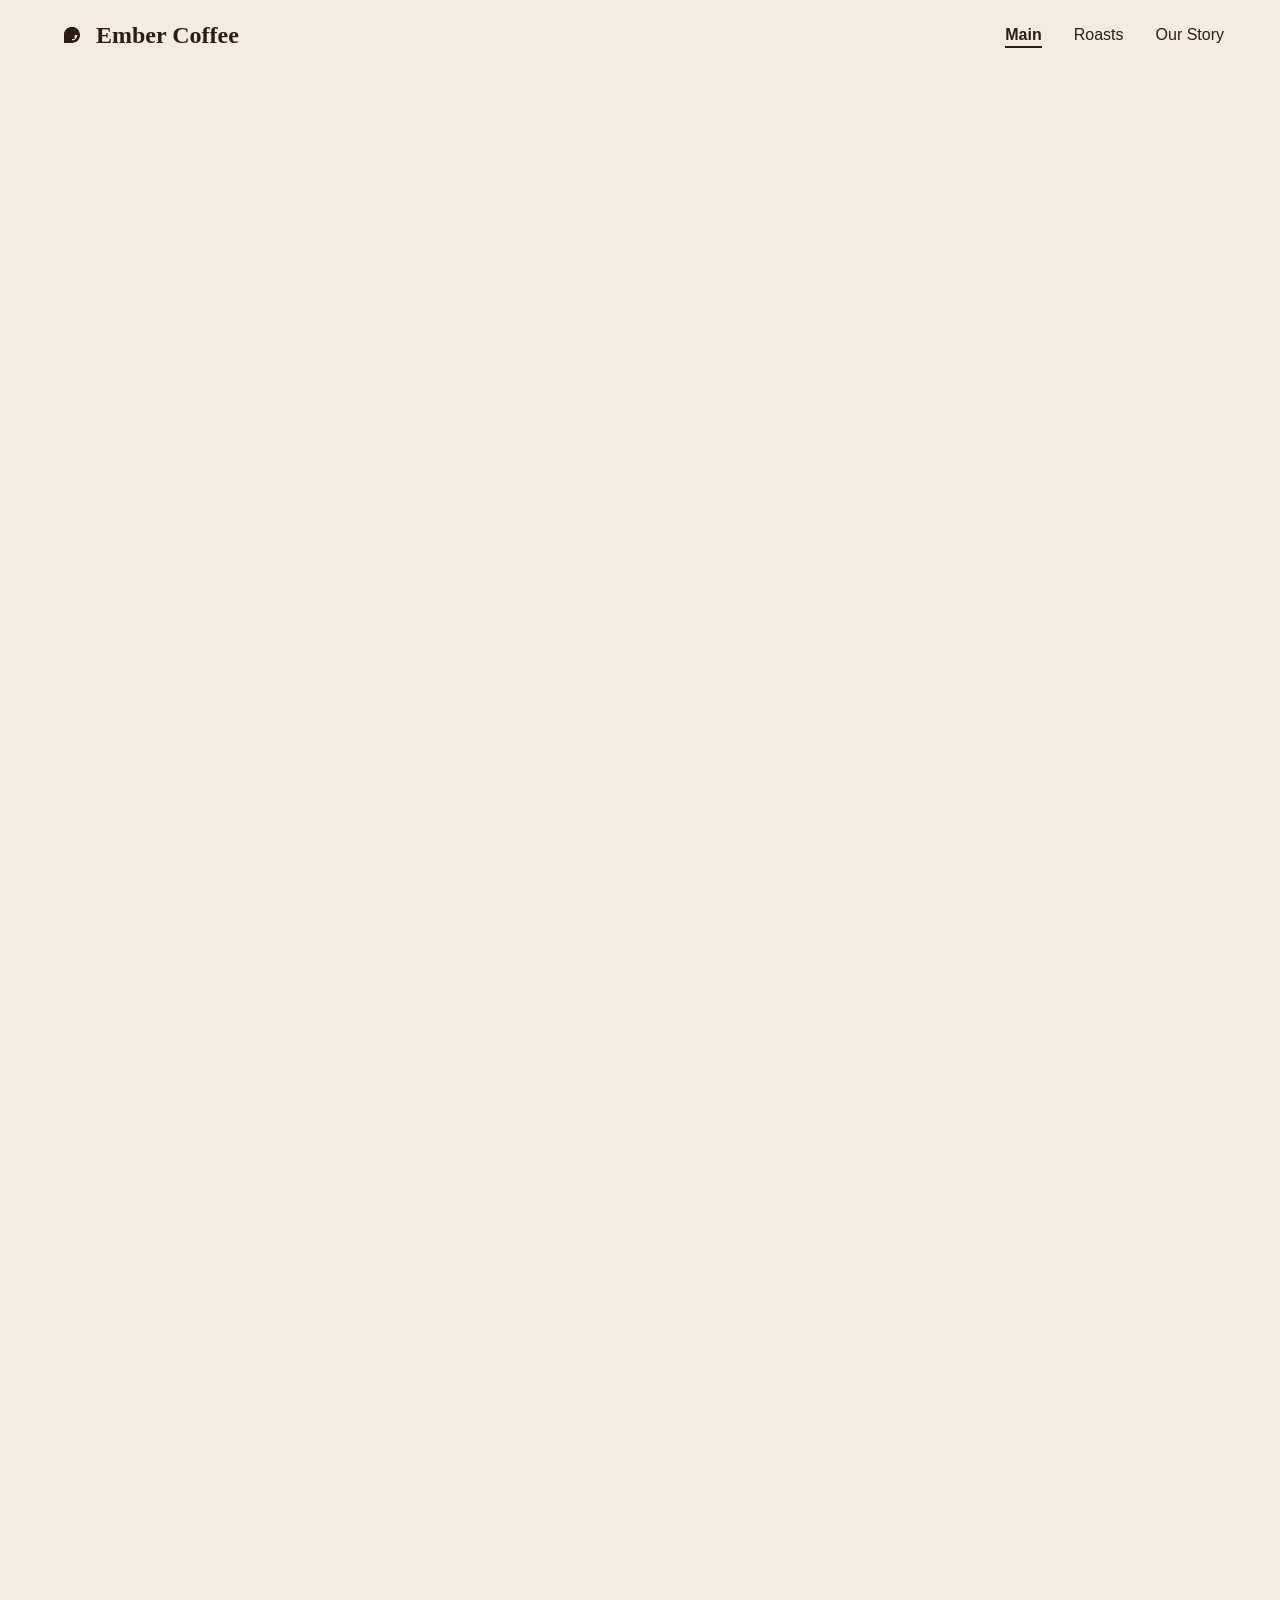
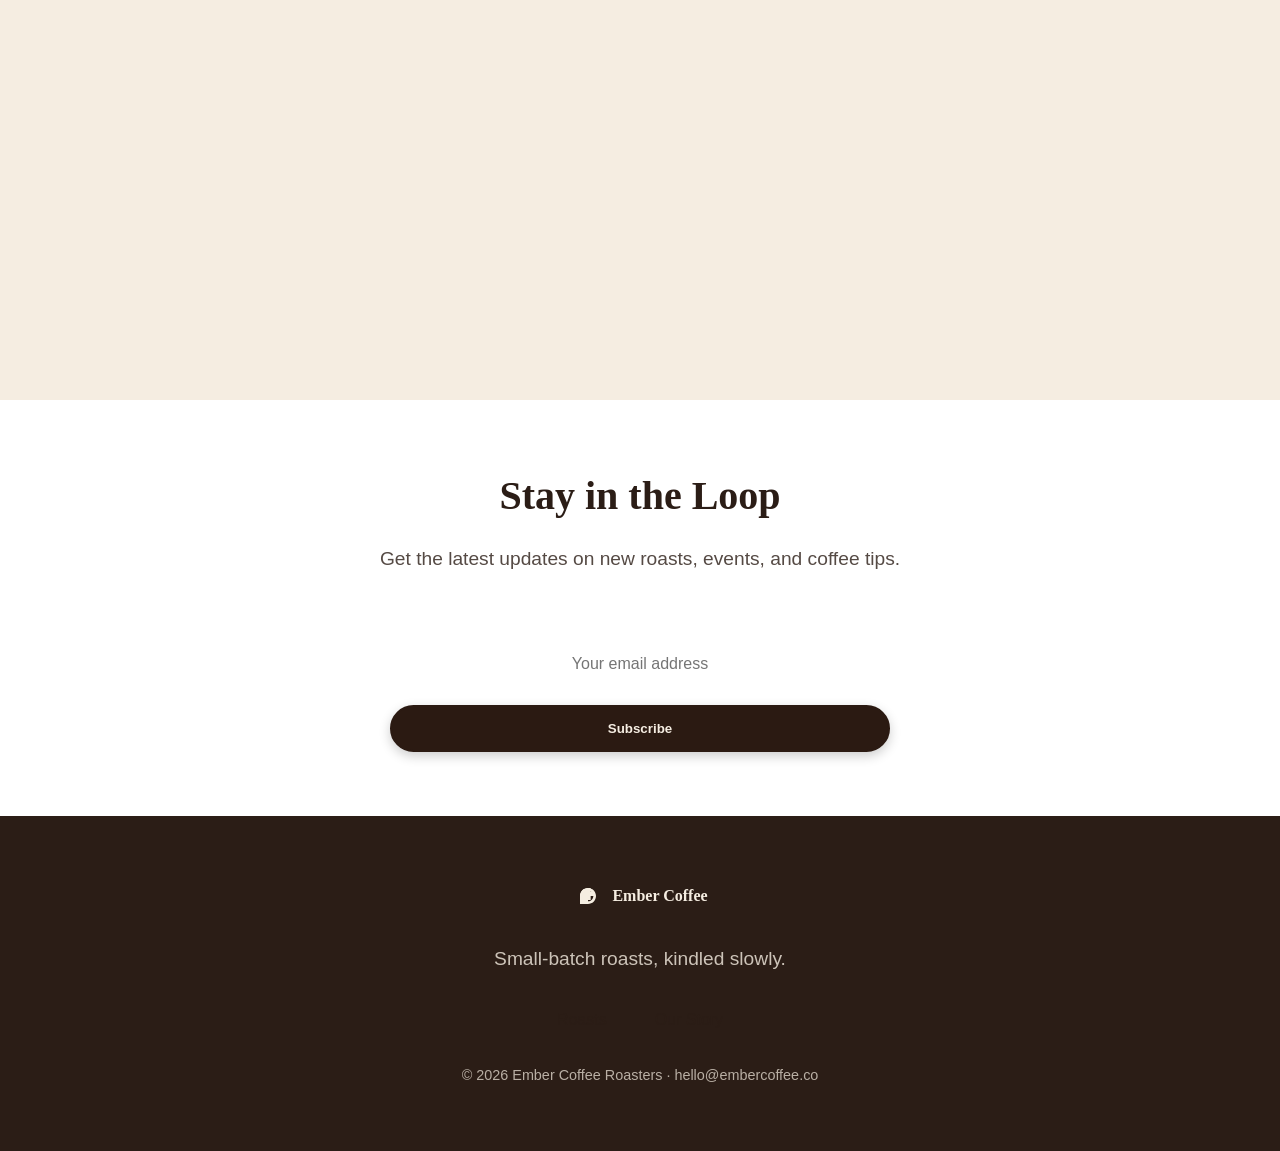
<file: index.html>
<!doctype html>
<html lang="en">
<head>
  <meta charset="utf-8" />
  <meta name="viewport" content="width=device-width, initial-scale=1" />
  <title>Ember Coffee</title>
  <meta name="description" content="Small-batch coffee roasters crafting exceptional cups with passion and patience. Discover our featured roasts and our story.">
  <meta property="og:title" content="Ember Coffee Roasters">
  <meta property="og:description" content="Small-batch coffee roasters crafting exceptional cups with passion and patience. Discover our featured roasts and our story.">
  <link rel="icon" href="data:image/svg+xml,<svg xmlns=%22http://www.w3.org/2000/svg%22 viewBox=%220 0 100 100%22><circle cx=%2250%22 cy=%2250%22 r=%2245%22 fill=%22%232b1a12%22/><circle cx=%2250%22 cy=%2250%22 r=%2230%22 fill=%22%23f5ede2%22/></svg>">
  <link rel="stylesheet" href="style.css" />
</head>
<body>
  <!-- Sticky Header -->
  <header class="site-header">
    <div class="header-container">
      <a href="index.html" class="logo-link">
        <svg class="logo-svg" viewBox="0 0 48 48" aria-hidden="true">
          <path d="M24 12c-6.63 0-12 5.37-12 12 0 2.21.69 4.21 1.83 5.83L12 24v12h12v-6h4v-6h6v-6h-6V12H24z" fill="currentColor"/>
          <path d="M24 12c-6.63 0-12 5.37-12 12s5.37 12 12 12 12-5.37 12-12-5.37-12-12-12zm0 20c-4.42 0-8-3.58-8-8s3.58-8 8-8 8 3.58 8 8-3.58 8-8 8z" fill="currentColor"/>
        </svg>
        <span class="logo-text">Ember Coffee</span>
      </a>
      <nav class="main-nav">
        <a href="index.html" class="nav-link active">Main</a>
        <a href="roasts.html" class="nav-link">Roasts</a>
        <a href="our-story.html" class="nav-link">Our Story</a>
      </nav>
    </div>
  </header>

  <!-- Hero Section -->
  <section id="home" class="hero">
    <div class="hero-content">
      <h1 class="hero-title">Ember Coffee Roasters</h1>
      <p class="hero-tagline">Small-batch roasts, kindled slowly, poured with care.</p>
      <a href="roasts.html" class="cta-button">Explore Our Roasts</a>
    </div>
    <div class="hero-decoration">
      <svg class="bean-svg" viewBox="0 0 100 100" aria-hidden="true">
        <path d="M50,15 C65,20 75,35 70,50 C65,65 50,80 30,75 C10,70 15,50 20,35 C25,20 40,10 50,15 Z" fill="currentColor"/>
        <path d="M40,25 C45,30 50,35 55,30 C60,25 65,30 60,35 C55,40 50,45 45,40 C40,35 35,30 40,25 Z" fill="currentColor"/>
        <path d="M30,40 C35,45 40,50 45,45 C50,40 55,45 50,50 C45,55 40,60 35,55 C30,50 25,45 30,40 Z" fill="currentColor"/>
        <path d="M60,40 C65,45 70,50 75,45 C80,40 85,45 80,50 C75,55 70,60 65,55 C60,50 55,45 60,40 Z" fill="currentColor"/>
        <path d="M50,60 C55,65 60,70 65,65 C70,60 75,65 70,70 C65,75 60,80 55,75 C50,70 45,65 50,60 Z" fill="currentColor"/>
      </svg>
      <svg class="steam-svg" viewBox="0 0 100 100" aria-hidden="true">
        <path d="M30,80 Q40,60 50,70 Q60,80 70,60 Q80,40 90,50 Q80,60 70,70 Q60,80 50,70 Q40,60 30,80 Z" fill="currentColor" opacity="0.6"/>
        <path d="M20,85 Q30,65 40,75 Q50,85 60,65 Q70,45 80,55 Q70,65 60,75 Q50,85 40,75 Q30,65 20,85 Z" fill="currentColor" opacity="0.4"/>
        <path d="M10,90 Q20,70 30,80 Q40,90 50,70 Q60,50 70,60 Q60,70 50,80 Q40,90 30,80 Q20,70 10,90 Z" fill="currentColor" opacity="0.2"/>
      </svg>
    </div>
  </section>

  <!-- Featured Roasts Section -->
  <section id="roasts" class="roasts-section">
    <div class="section-header">
      <h2 class="section-title">Featured Roasts</h2>
      <p class="section-subtitle">Small-batch, slow-roasted with care</p>
    </div>
    <div class="roasts-grid">
      <!-- Roast Card 1 -->
      <article class="roast-card">
        <div class="card-icon">
          <svg class="bean-icon" viewBox="0 0 48 48" aria-hidden="true">
            <path d="M24 12c-6.63 0-12 5.37-12 12s5.37 12 12 12 12-5.37 12-12-5.37-12-12-12zm0 20c-4.42 0-8-3.58-8-8s3.58-8 8-8 8 3.58 8 8-3.58 8-8 8z" fill="currentColor"/>
          </svg>
        </div>
        <h3 class="roast-name">Dawn Amber</h3>
        <p class="tasting-notes">Caramel, toasted almond, cocoa</p>
        <p class="price">$18</p>
      </article>

      <!-- Roast Card 2 -->
      <article class="roast-card">
        <div class="card-icon">
          <svg class="bean-icon" viewBox="0 0 48 48" aria-hidden="true">
            <path d="M24 12c-6.63 0-12 5.37-12 12s5.37 12 12 12 12-5.37 12-12-5.37-12-12-12zm0 20c-4.42 0-8-3.58-8-8s3.58-8 8-8 8 3.58 8 8-3.58 8-8 8z" fill="currentColor"/>
          </svg>
        </div>
        <h3 class="roast-name">Ember Dark</h3>
        <p class="tasting-notes">Dark chocolate, molasses, smoke</p>
        <p class="price">$19</p>
      </article>

      <!-- Roast Card 3 -->
      <article class="roast-card">
        <div class="card-icon">
          <svg class="bean-icon" viewBox="0 0 48 48" aria-hidden="true">
            <path d="M24 12c-6.63 0-12 5.37-12 12s5.37 12 12 12 12-5.37 12-12-5.37-12-12-12zm0 20c-4.42 0-8-3.58-8-8s3.58-8 8-8 8 3.58 8 8-3.58 8-8 8z" fill="currentColor"/>
          </svg>
        </div>
        <h3 class="roast-name">Cream Roast</h3>
        <p class="tasting-notes">Honey, hazelnut, vanilla</p>
        <p class="price">$17</p>
      </article>
    </div>
  </section>

  <!-- Our Story Section -->
  <section id="our-story" class="story-section">
    <div class="section-header">
      <h2 class="section-title">Our Story</h2>
    </div>
    <div class="story-content">
      <p>At Ember Coffee, we believe that exceptional coffee begins with passion and patience. Our journey started in a small roastery where we discovered the art of slow, careful roasting.</p>
      <p>We source our green beans directly from farmers who share our commitment to quality and sustainability. Each batch is roasted in small quantities to ensure consistency and preserve the unique characteristics of every origin.</p>
      <p>Our roasting process is a blend of traditional techniques and modern precision, allowing us to bring out the best in each bean. The result is a collection of coffees that tell a story – one that reflects the care, craftsmanship, and dedication we put into every cup.</p>
    </div>
    <div class="story-divider">
      <svg class="divider-svg" viewBox="0 0 100 10" aria-hidden="true">
        <path d="M0,5 Q25,0 50,5 T100,5" fill="currentColor"/>
      </svg>
    </div>
  </section>

  <!-- Stay in the Loop Newsletter -->
  <section class="newsletter-section">
    <div class="section-header">
      <h2 class="section-title">Stay in the Loop</h2>
      <p class="section-subtitle">Get the latest updates on new roasts, events, and coffee tips.</p>
    </div>
    <div class="newsletter-form">
      <input type="email" placeholder="Your email address" required>
      <button type="submit" class="cta-button">Subscribe</button>
    </div>
  </section>

  <!-- Footer -->
  <footer class="site-footer">
    <div class="footer-content">
      <div class="footer-logo">
        <svg class="logo-svg" viewBox="0 0 48 48" aria-hidden="true">
          <path d="M24 12c-6.63 0-12 5.37-12 12 0 2.21.69 4.21 1.83 5.83L12 24v12h12v-6h4v-6h6v-6h-6V12H24z" fill="currentColor"/>
          <path d="M24 12c-6.63 0-12 5.37-12 12s5.37 12 12 12 12-5.37 12-12-5.37-12-12-12zm0 20c-4.42 0-8-3.58-8-8s3.58-8 8-8 8 3.58 8 8-3.58 8-8 8z" fill="currentColor"/>
        </svg>
        <span class="logo-text">Ember Coffee</span>
      </div>
      <p class="footer-tagline">Small-batch roasts, kindled slowly.</p>
      <nav class="footer-nav">
        <a href="roasts.html" class="nav-link">Roasts</a>
        <a href="our-story.html" class="nav-link">Our Story</a>
      </nav>
      <p class="copyright">&copy; 2026 Ember Coffee Roasters &middot; hello@embercoffee.co</p>
    </div>
  </footer>

  <script src="script.js"></script>
</body>
</html>
</file>
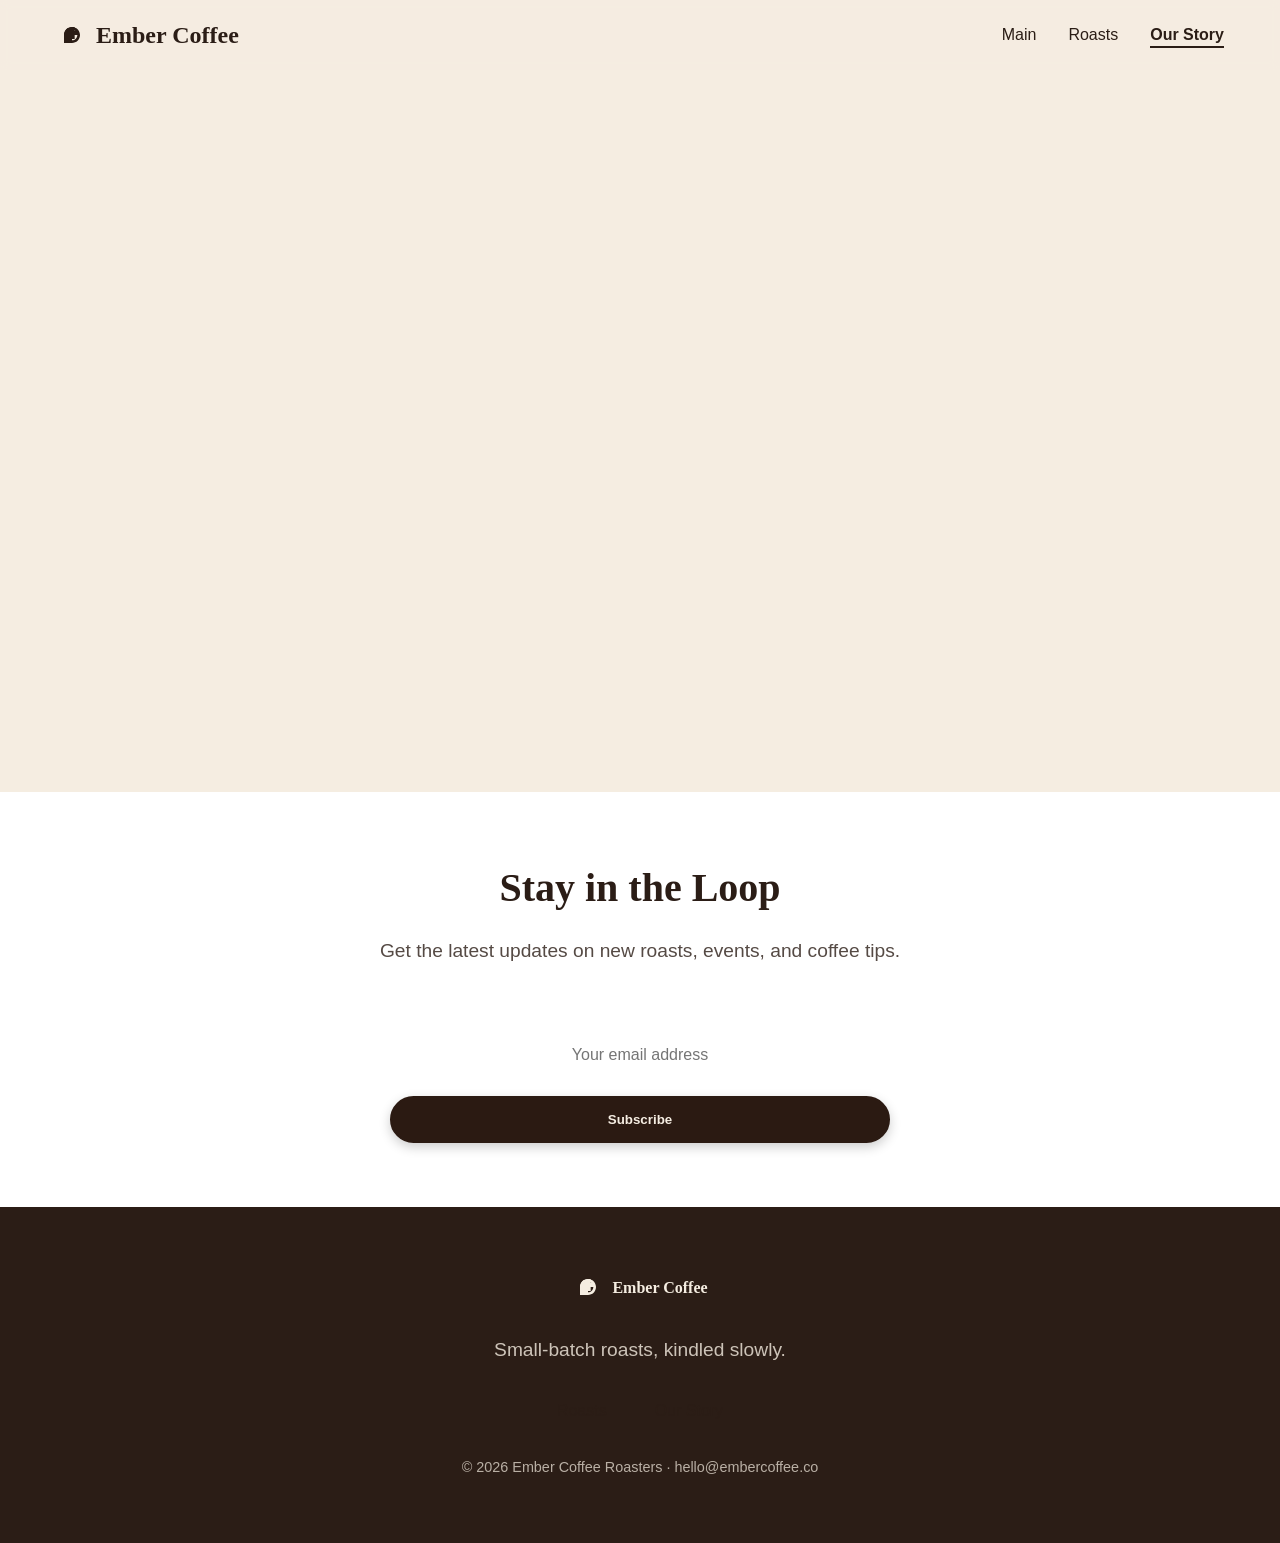
<file: our-story.html>
<!doctype html>
<html lang="en">
<head>
  <meta charset="utf-8" />
  <meta name="viewport" content="width=device-width, initial-scale=1" />
  <title>Ember Coffee - Our Story</title>
  <meta name="description" content="Small-batch coffee roasters crafting exceptional cups with passion and patience. Discover our featured roasts and our story.">
  <meta property="og:title" content="Ember Coffee Roasters">
  <meta property="og:description" content="Small-batch coffee roasters crafting exceptional cups with passion and patience. Discover our featured roasts and our story.">
  <link rel="icon" href="data:image/svg+xml,<svg xmlns=%22http://www.w3.org/2000/svg%22 viewBox=%220 0 100 100%22><circle cx=%2250%22 cy=%2250%22 r=%2245%22 fill=%22%232b1a12%22/><circle cx=%2250%22 cy=%2250%22 r=%2230%22 fill=%22%23f5ede2%22/></svg>">
  <link rel="stylesheet" href="style.css" />
</head>
<body>
  <!-- Sticky Header -->
  <header class="site-header">
    <div class="header-container">
      <a href="index.html" class="logo-link">
        <svg class="logo-svg" viewBox="0 0 48 48" aria-hidden="true">
          <path d="M24 12c-6.63 0-12 5.37-12 12 0 2.21.69 4.21 1.83 5.83L12 24v12h12v-6h4v-6h6v-6h-6V12H24z" fill="currentColor" />
          <path d="M24 12c-6.63 0-12 5.37-12 12s5.37 12 12 12 12-5.37 12-12-5.37-12-12-12zm0 20c-4.42 0-8-3.58-8-8s3.58-8 8-8 8 3.58 8 8-3.58 8-8 8z" fill="currentColor" />
        </svg>
        <span class="logo-text">Ember Coffee</span>
      </a>
      <nav class="main-nav">
        <a href="index.html" class="nav-link">Main</a>
        <a href="roasts.html" class="nav-link">Roasts</a>
        <a href="our-story.html" class="nav-link active">Our Story</a>
      </nav>
    </div>
  </header>

  <!-- Our Story Section -->
  <section id="our-story" class="story-section">
    <div class="section-header">
      <h2 class="section-title">Our Story</h2>
    </div>
    <div class="story-content">
      <p>At Ember Coffee, we believe that exceptional coffee begins with passion and patience. Our journey started in a small roastery where we discovered the art of slow, careful roasting.</p>
      <p>We source our green beans directly from farmers who share our commitment to quality and sustainability. Each batch is roasted in small quantities to ensure consistency and preserve the unique characteristics of every origin.</p>
      <p>Our roasting process is a blend of traditional techniques and modern precision, allowing us to bring out the best in each bean. The result is a collection of coffees that tell a story – one that reflects the care, craftsmanship, and dedication we put into every cup.</p>
    </div>
    <div class="story-divider">
      <svg class="divider-svg" viewBox="0 0 100 10" aria-hidden="true">
        <path d="M0,5 Q25,0 50,5 T100,5" fill="currentColor" />
      </svg>
    </div>
  </section>

  <!-- Stay in the Loop Newsletter -->
  <section class="newsletter-section">
    <div class="section-header">
      <h2 class="section-title">Stay in the Loop</h2>
      <p class="section-subtitle">Get the latest updates on new roasts, events, and coffee tips.</p>
    </div>
    <div class="newsletter-form">
      <input type="email" placeholder="Your email address" required>
      <button type="submit" class="cta-button">Subscribe</button>
    </div>
  </section>

  <!-- Footer -->
  <footer class="site-footer">
    <div class="footer-content">
      <div class="footer-logo">
        <svg class="logo-svg" viewBox="0 0 48 48" aria-hidden="true">
          <path d="M24 12c-6.63 0-12 5.37-12 12 0 2.21.69 4.21 1.83 5.83L12 24v12h12v-6h4v-6h6v-6h-6V12H24z" fill="currentColor" />
          <path d="M24 12c-6.63 0-12 5.37-12 12s5.37 12 12 12 12-5.37 12-12-5.37-12-12-12zm0 20c-4.42 0-8-3.58-8-8s3.58-8 8-8 8 3.58 8 8-3.58 8-8 8z" fill="currentColor" />
        </svg>
        <span class="logo-text">Ember Coffee</span>
      </div>
      <p class="footer-tagline">Small-batch roasts, kindled slowly.</p>
      <nav class="footer-nav">
        <a href="roasts.html" class="nav-link">Roasts</a>
        <a href="our-story.html" class="nav-link">Our Story</a>
      </nav>
      <p class="copyright">&copy; 2026 Ember Coffee Roasters &middot; hello@embercoffee.co</p>
    </div>
  </footer>

  <script src="script.js"></script>
</body>
</html>
</file>
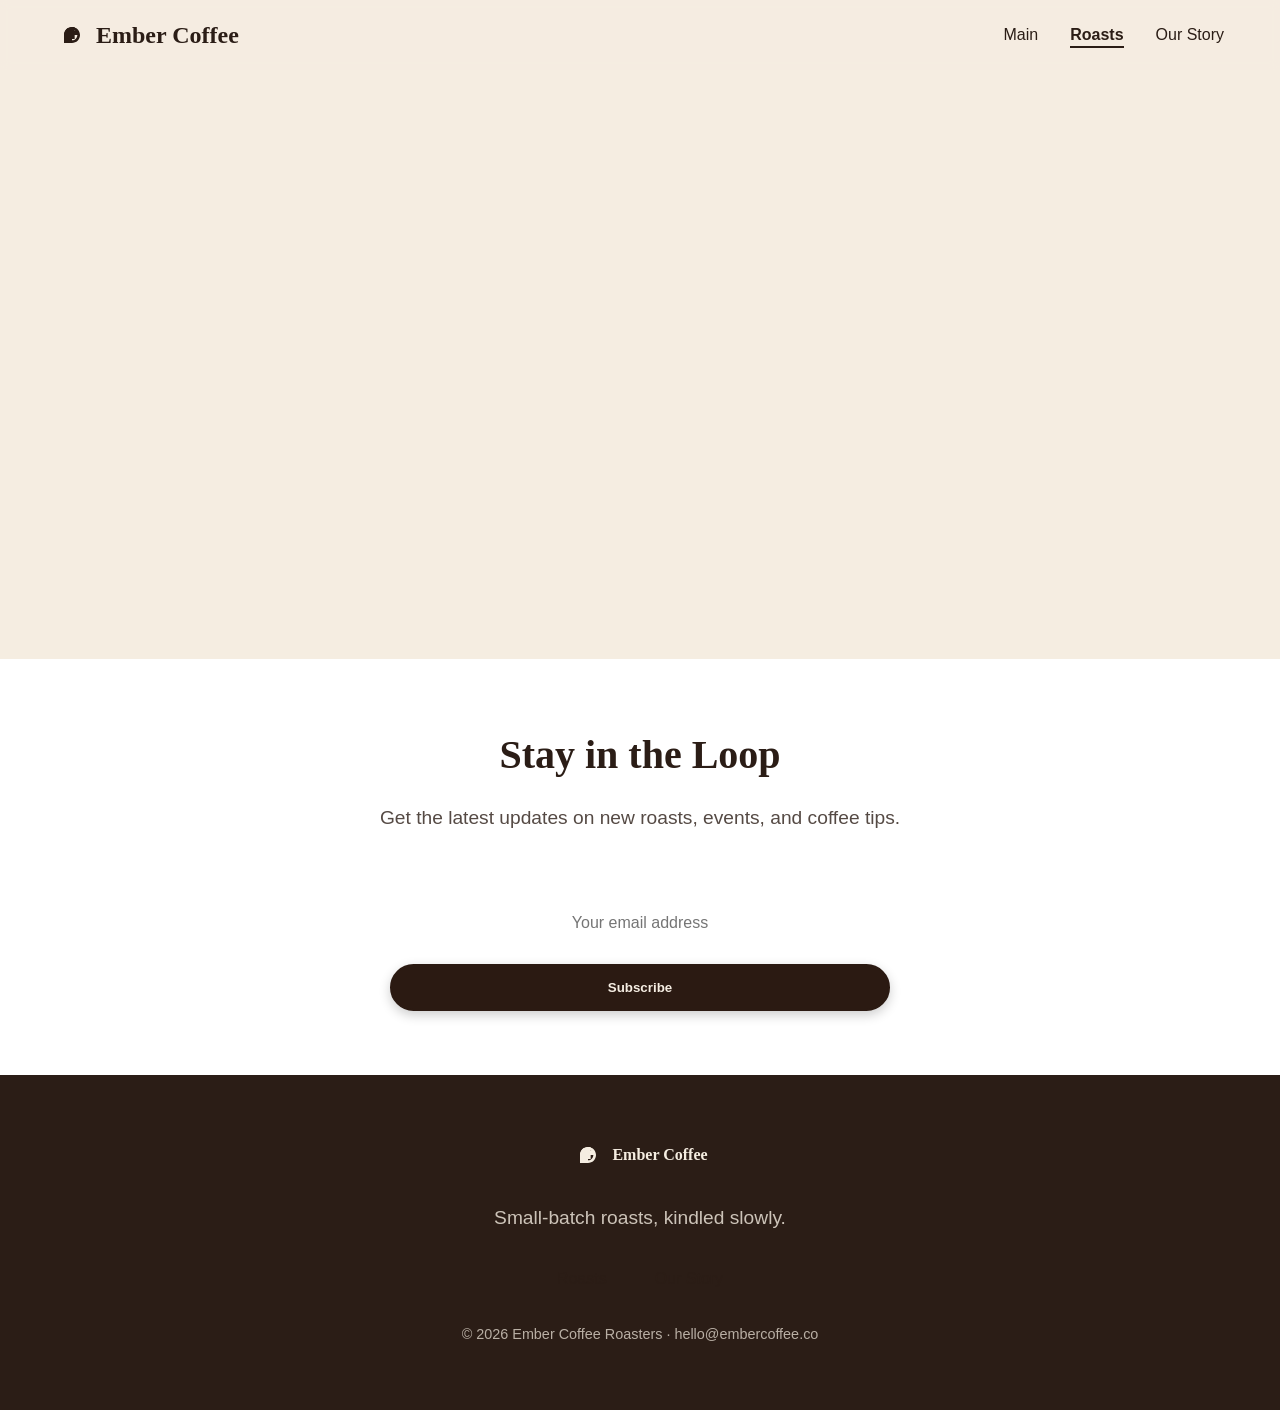
<file: roasts.html>
<!doctype html>
<html lang="en">
<head>
  <meta charset="utf-8" />
  <meta name="viewport" content="width=device-width, initial-scale=1" />
  <title>Ember Coffee - Roasts</title>
  <meta name="description" content="Small-batch coffee roasters crafting exceptional cups with passion and patience. Discover our featured roasts and our story.">
  <meta property="og:title" content="Ember Coffee Roasters">
  <meta property="og:description" content="Small-batch coffee roasters crafting exceptional cups with passion and patience. Discover our featured roasts and our story.">
  <link rel="icon" href="data:image/svg+xml,<svg xmlns=%22http://www.w3.org/2000/svg%22 viewBox=%220 0 100 100%22><circle cx=%2250%22 cy=%2250%22 r=%2245%22 fill=%22%232b1a12%22/><circle cx=%2250%22 cy=%2250%22 r=%2230%22 fill=%22%23f5ede2%22/></svg>">
  <link rel="stylesheet" href="style.css" />
</head>
<body>
  <!-- Sticky Header -->
  <header class="site-header">
    <div class="header-container">
      <a href="index.html" class="logo-link">
        <svg class="logo-svg" viewBox="0 0 48 48" aria-hidden="true">
          <path d="M24 12c-6.63 0-12 5.37-12 12 0 2.21.69 4.21 1.83 5.83L12 24v12h12v-6h4v-6h6v-6h-6V12H24z" fill="currentColor" />
          <path d="M24 12c-6.63 0-12 5.37-12 12s5.37 12 12 12 12-5.37 12-12-5.37-12-12-12zm0 20c-4.42 0-8-3.58-8-8s3.58-8 8-8 8 3.58 8 8-3.58 8-8 8z" fill="currentColor" />
        </svg>
        <span class="logo-text">Ember Coffee</span>
      </a>
      <nav class="main-nav">
        <a href="index.html" class="nav-link">Main</a>
        <a href="roasts.html" class="nav-link active">Roasts</a>
        <a href="our-story.html" class="nav-link">Our Story</a>
      </nav>
    </div>
  </header>

  <!-- Featured Roasts Section -->
  <section id="roasts" class="roasts-section">
    <div class="section-header">
      <h2 class="section-title">Featured Roasts</h2>
      <p class="section-subtitle">Small-batch, slow-roasted with care</p>
    </div>
    <div class="roasts-grid">
      <!-- Roast Card 1 -->
      <article class="roast-card">
        <div class="card-icon">
          <svg class="bean-icon" viewBox="0 0 48 48" aria-hidden="true">
            <path d="M24 12c-6.63 0-12 5.37-12 12s5.37 12 12 12 12-5.37 12-12-5.37-12-12-12zm0 20c-4.42 0-8-3.58-8-8s3.58-8 8-8 8 3.58 8 8-3.58 8-8 8z" fill="currentColor" />
          </svg>
        </div>
        <h3 class="roast-name">Dawn Amber</h3>
        <p class="tasting-notes">Caramel, toasted almond, cocoa</p>
        <p class="price">$18</p>
      </article>

      <!-- Roast Card 2 -->
      <article class="roast-card">
        <div class="card-icon">
          <svg class="bean-icon" viewBox="0 0 48 48" aria-hidden="true">
            <path d="M24 12c-6.63 0-12 5.37-12 12s5.37 12 12 12 12-5.37 12-12-5.37-12-12-12zm0 20c-4.42 0-8-3.58-8-8s3.58-8 8-8 8 3.58 8 8-3.58 8-8 8z" fill="currentColor" />
          </svg>
        </div>
        <h3 class="roast-name">Ember Dark</h3>
        <p class="tasting-notes">Dark chocolate, molasses, smoke</p>
        <p class="price">$19</p>
      </article>

      <!-- Roast Card 3 -->
      <article class="roast-card">
        <div class="card-icon">
          <svg class="bean-icon" viewBox="0 0 48 48" aria-hidden="true">
            <path d="M24 12c-6.63 0-12 5.37-12 12s5.37 12 12 12 12-5.37 12-12-5.37-12-12-12zm0 20c-4.42 0-8-3.58-8-8s3.58-8 8-8 8 3.58 8 8-3.58 8-8 8z" fill="currentColor" />
          </svg>
        </div>
        <h3 class="roast-name">Cream Roast</h3>
        <p class="tasting-notes">Honey, hazelnut, vanilla</p>
        <p class="price">$17</p>
      </article>
    </div>
  </section>

  <!-- Stay in the Loop Newsletter -->
  <section class="newsletter-section">
    <div class="section-header">
      <h2 class="section-title">Stay in the Loop</h2>
      <p class="section-subtitle">Get the latest updates on new roasts, events, and coffee tips.</p>
    </div>
    <div class="newsletter-form">
      <input type="email" placeholder="Your email address" required>
      <button type="submit" class="cta-button">Subscribe</button>
    </div>
  </section>

  <!-- Footer -->
  <footer class="site-footer">
    <div class="footer-content">
      <div class="footer-logo">
        <svg class="logo-svg" viewBox="0 0 48 48" aria-hidden="true">
          <path d="M24 12c-6.63 0-12 5.37-12 12 0 2.21.69 4.21 1.83 5.83L12 24v12h12v-6h4v-6h6v-6h-6V12H24z" fill="currentColor" />
          <path d="M24 12c-6.63 0-12 5.37-12 12s5.37 12 12 12 12-5.37 12-12-5.37-12-12-12zm0 20c-4.42 0-8-3.58-8-8s3.58-8 8-8 8 3.58 8 8-3.58 8-8 8z" fill="currentColor" />
        </svg>
        <span class="logo-text">Ember Coffee</span>
      </div>
      <p class="footer-tagline">Small-batch roasts, kindled slowly.</p>
      <nav class="footer-nav">
        <a href="roasts.html" class="nav-link">Roasts</a>
        <a href="our-story.html" class="nav-link">Our Story</a>
      </nav>
      <p class="copyright">&copy; 2026 Ember Coffee Roasters &middot; hello@embercoffee.co</p>
    </div>
  </footer>

  <script src="script.js"></script>
</body>
</html>
</file>
<file: style.css>
/* Ember Coffee - Premium Static Website */
:root {
  /* Warm coffee palette */
  --coffee-dark: #2b1d16;
  --coffee-cream: #f5ede1;
  --forest-green: #1b4a32;
  --forest-green: #1b4a32;
  
  /* Typography */
  --serif-font: 'Georgia', 'Times New Roman', serif;
  --sans-font: -apple-system, BlinkMacSystemFont, 'Segoe UI', Roboto, Helvetica, Arial, sans-serif;
  
  /* Spacing */
  --spacing-xs: 0.5rem;
  --spacing-sm: 1rem;
  --spacing-md: 2rem;
  --spacing-lg: 3rem;
  --spacing-xl: 4rem;
  
  /* Breakpoints */
  --breakpoint-mobile: 768px;
  --breakpoint-tablet: 1024px;
}

* {
  box-sizing: border-box;
}

html, body {
  margin: 0;
  padding: 0;
}

body {
  background-color: var(--coffee-cream);
  color: var(--coffee-dark);
  font-family: var(--sans-font);
  line-height: 1.6;
  -webkit-font-smoothing: antialiased;
  font-size: 1rem;
}

/* Header */
.site-header {
  position: sticky;
  top: 0;
  z-index: 100;
  background-color: rgba(245, 237, 225, 0.95);
  backdrop-filter: blur(5px);
  border-bottom: 1px solid var(--coffee-light);
  padding: var(--spacing-sm) 0;
  transition: box-shadow 0.3s ease;
}

.site-header.scrolled {
  box-shadow: 0 2px 10px rgba(0, 0, 0, 0.1);
}

.header-container {
  max-width: 1200px;
  margin: 0 auto;
  display: flex;
  justify-content: space-between;
  align-items: center;
  padding: 0 var(--spacing-sm);
}

.logo-link {
  display: flex;
  align-items: center;
  text-decoration: none;
  color: var(--coffee-dark);
  font-weight: bold;
  font-size: 1.5rem;
  gap: 0.5rem;
}

.logo-svg {
  width: 32px;
  height: 32px;
  fill: var(--coffee-green);
}

.logo-text {
  font-family: var(--serif-font);
  font-weight: 700;
}

.main-nav {
  display: flex;
  gap: var(--spacing-md);
}

.nav-link {
  text-decoration: none;
  color: var(--coffee-dark);
  font-weight: 500;
  transition: color 0.3s ease;
  position: relative;
}

.nav-link:hover {
  color: var(--coffee-green);
}

.nav-link.active {
  font-weight: 600;
  color: var(--coffee-dark);
}

.nav-link.active::after {
  content: '';
  position: absolute;
  bottom: 0;
  left: 0;
  width: 100%;
  height: 2px;
  background-color: var(--coffee-dark);
  transition: all 0.3s ease;
}

.nav-link:hover::after {
  width: 100%;
}

/* Hero Section */
.hero {
  position: relative;
  min-height: 620px;
  display: flex;
  align-items: center;
  justify-content: center;
  text-align: center;
  padding: var(--spacing-xl) var(--spacing-sm);
  background: radial-gradient(circle at center, #d4b996 0%, #a7815e 100%);
  overflow: hidden;
}

.hero-content {
  position: relative;
  z-index: 2;
  max-width: 800px;
}

.hero-title {
  font-family: var(--serif-font);
  font-size: clamp(2.5rem, 8vw, 4rem);
  font-weight: 700;
  margin: 0 0 var(--spacing-sm);
  letter-spacing: -0.5px;
  line-height: 1.2;
}

.hero-tagline {
  font-family: var(--sans-font);
  font-size: clamp(1.2rem, 3vw, 1.5rem);
  margin: 0 0 var(--spacing-lg);
  font-weight: 400;
  opacity: 0.9;
}

.cta-button {
  display: inline-block;
  background-color: #2b1a12;
  color: #f5ede2;
  padding: 14px 32px;
  border-radius: 30px;
  text-decoration: none;
  font-weight: 600;
  transition: all 0.3s ease;
  border: 2px solid #2b1a12;
  box-shadow: 0 4px 12px rgba(0,0,0,0.2);
}

.cta-button:hover {
  background-color: transparent;
  color: #2b1a12;
  transform: translateY(-2px);
  box-shadow: 0 6px 20px rgba(0,0,0,0.3);
}

.hero-decoration {
  position: absolute;
  top: 50%;
  left: 50%;
  transform: translate(-50%, -50%);
  width: 100%;
  height: 100%;
  pointer-events: none;
  opacity: 0.2;
}

.bean-svg {
  position: absolute;
  top: 30%;
  left: 20%;
  width: 150px;
  height: 150px;
  fill: var(--coffee-green);
  animation: float 6s ease-in-out infinite;
}

.steam-svg {
  position: absolute;
  top: 40%;
  right: 20%;
  width: 100px;
  height: 100px;
  fill: var(--coffee-green);
  opacity: 0.3;
  animation: float 8s ease-in-out infinite reverse;
}

@keyframes float {
  0%, 100% { transform: translate(-50%, -50%) translateY(0); }
  50% { transform: translate(-50%, -50%) translateY(-20px); }
}

/* Roasts Section */
.roasts-section {
  padding: var(--spacing-xl) var(--spacing-sm);
  background-color: white;
}

.section-header {
  text-align: center;
  margin-bottom: var(--spacing-xl);
}

.section-title {
  font-family: var(--serif-font);
  font-size: 2.5rem;
  font-weight: 700;
  margin: 0 0 var(--spacing-sm);
  color: var(--coffee-dark);
}

.section-subtitle {
  font-family: var(--sans-font);
  font-size: 1.2rem;
  color: var(--coffee-dark);
  opacity: 0.8;
  max-width: 600px;
  margin: 0 auto;
}

.roasts-grid {
  display: grid;
  grid-template-columns: repeat(auto-fit, minmax(300px, 1fr));
  gap: var(--spacing-lg);
  max-width: 1200px;
  margin: 0 auto;
}

.roast-card {
  background-color: var(--coffee-cream);
  border-radius: 12px;
  padding: 24px;
  text-align: center;
  transition: all 0.3s ease;
  box-shadow: 0 4px 15px rgba(0, 0, 0, 0.05);
  position: relative;
  overflow: hidden;
  padding-bottom: 48px;
}

.roast-card:hover {
  transform: translateY(-10px);
  box-shadow: 0 12px 25px rgba(0, 0, 0, 0.1);
}

.card-icon {
  margin-bottom: var(--spacing-md);
  display: flex;
  justify-content: center;
}

.bean-icon {
  width: 40px;
  height: 40px;
  fill: #2b1a12;
}

.roast-name {
  font-family: var(--serif-font);
  font-size: 1.8rem;
  margin: 0 0 var(--spacing-sm);
  color: var(--coffee-dark);
}

.tasting-notes {
  font-family: var(--sans-font);
  font-size: 1rem;
  margin: 0 0 var(--spacing-sm);
  color: var(--coffee-dark);
  opacity: 0.9;
}

.price {
  font-family: var(--serif-font);
  font-size: 1.5rem;
  font-weight: 700;
  color: var(--coffee-green);
  margin: 0;
}

/* Story Section */
.story-section {
  padding: var(--spacing-xl) var(--spacing-sm);
  background-color: var(--coffee-cream);
  position: relative;
}

/* Newsletter Section */
.newsletter-section {
  padding: var(--spacing-xl) var(--spacing-sm);
  background-color: white;
  text-align: center;
}

.newsletter-form {
  max-width: 500px;
  margin: var(--spacing-lg) auto 0;
  display: flex;
  flex-direction: column;
  gap: var(--spacing-sm);
}

.newsletter-form input {
  padding: var(--spacing-sm);
  border: 1px solid var(--coffee-light);
  border-radius: 8px;
  font-size: 1rem;
  text-align: center;
}

.story-content {
  max-width: 800px;
  margin: 0 auto var(--spacing-xl);
  font-family: var(--sans-font);
  font-size: 1.1rem;
  line-height: 1.8;
  color: var(--coffee-dark);
}

.story-content p {
  margin-bottom: var(--spacing-md);
}

.story-divider {
  display: flex;
  justify-content: center;
  margin: var(--spacing-xl) 0;
}

.divider-svg {
  width: 150px;
  height: 20px;
  fill: var(--coffee-green);
  opacity: 0.7;
}

/* Footer */
.site-footer {
  background-color: var(--coffee-dark);
  color: var(--coffee-cream);
  padding: var(--spacing-xl) var(--spacing-sm);
}

.footer-content {
  max-width: 1200px;
  margin: 0 auto;
  text-align: center;
}

.footer-logo {
  display: flex;
  align-items: center;
  justify-content: center;
  gap: 0.5rem;
  margin-bottom: var(--spacing-md);
  color: var(--coffee-cream);
}

.footer-tagline {
  font-family: var(--sans-font);
  font-size: 1.2rem;
  margin: 0 0 var(--spacing-md);
  opacity: 0.8;
}

.footer-nav {
  display: flex;
  justify-content: center;
  gap: var(--spacing-lg);
  margin-bottom: var(--spacing-md);
}

.copyright {
  font-size: 0.9rem;
  opacity: 0.7;
  margin: 0;
}

/* Responsive Design */
@media (max-width: 768px) {
  .header-container {
    flex-direction: column;
    gap: var(--spacing-sm);
  }
  
  .main-nav {
    gap: var(--spacing-sm);
  }
  
  .hero-title {
    font-size: 2.5rem;
  }
  
  .section-title {
    font-size: 2rem;
  }
  
  .roasts-grid {
    grid-template-columns: 1fr;
  }
  
  .footer-nav {
    flex-direction: column;
    gap: var(--spacing-sm);
  }
}

@media (max-width: 480px) {
  .hero {
    min-height: 70vh;
  }
  
  .hero-title {
    font-size: 2rem;
  }
  
  .hero-tagline {
    font-size: 1.1rem;
  }
  
  .cta-button {
    padding: var(--spacing-sm) var(--spacing-md);
    font-size: 0.9rem;
  }
  
  .section-title {
    font-size: 1.8rem;
  }
}

/* Animation Classes */
.fade-in {
  opacity: 0;
  transform: translateY(20px);
  transition: opacity 0.6s ease, transform 0.6s ease;
}

.fade-in.appear {
  opacity: 1;
  transform: translateY(0);
}

/* Reduced Motion Support */
@media (prefers-reduced-motion: reduce) {
  * {
    animation-duration: 0.01ms !important;
    animation-iteration-count: 1 !important;
    transition-duration: 0.01ms !important;
  }
  
  .fade-in {
    opacity: 1;
    transform: none;
  }
}
</file>
